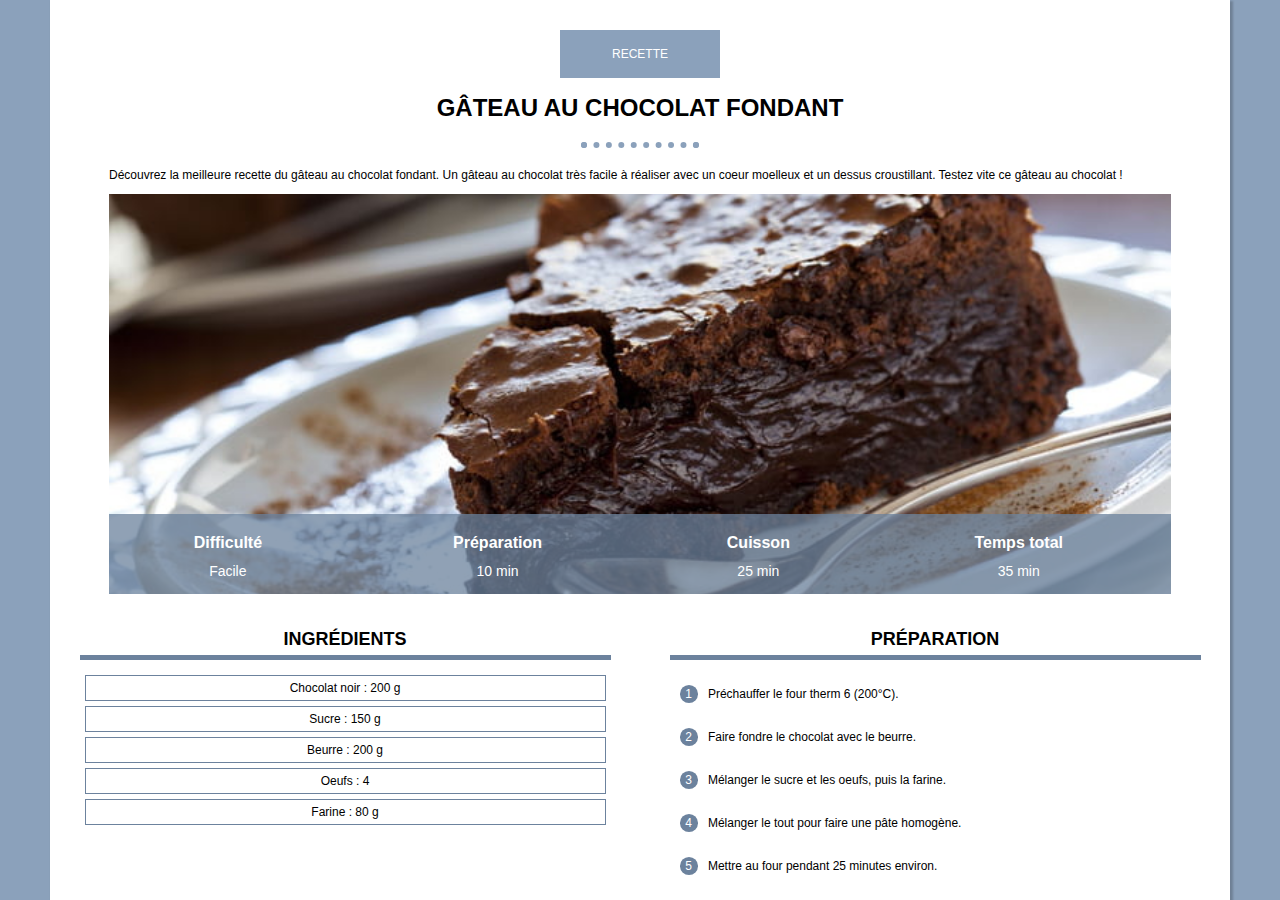
<file: index.html>
<!DOCTYPE html>
<html lang="fr">
    <head>
        <title>Gateau au chocolat</title>
        <meta charset="UTF-8">
        <meta name="viewport" content="width=device-width, initial-scale=1.0">
        <link rel="stylesheet" href="css/style.css">
    </head>
    <body>
        <div id="conteneur">
            <div id="description">
                <div id="categorie">
                    <p>Recette</p>
                </div>
                <div id="entete">
                    <h1>Gâteau au chocolat fondant</h1>
                    <hr>
                    <p>Découvrez la meilleure recette du gâteau au chocolat fondant. Un gâteau au chocolat très facile à réaliser avec un coeur moelleux et un dessus croustillant. Testez vite ce gâteau au chocolat !</p>   
                </div>
                <div id="recette">
                    <img src="img/gateau.jpg" alt="Photo gateau chocolat">
                    <table>
                        <tr>
                            <th>Difficulté</th>
                            <th>Préparation</th>
                            <th>Cuisson</th>
                            <th>Temps total</th>
                        </tr>
                        <tr>
                            <td>Facile</td>
                            <td>10 min</td>
                            <td>25 min</td>
                            <td>35 min</td>
                        </tr>
                    </table>
                </div>
            </div>
            <div class="col colonne1">
                <h2>Ingrédients</h2>
                <ul>
                    <li>Chocolat noir : 200 g</li>
                    <li>Sucre : 150 g</li>
                    <li>Beurre : 200 g</li>
                    <li>Oeufs : 4</li>
                    <li>Farine : 80 g</li>
                </ul>
            </div>
            <div class="col colonne2">
                <h2>Préparation</h2>
                <ol>
                    <li>Préchauffer le four therm 6 (200°C).</li>
                    <li>Faire fondre le chocolat avec le beurre.</li>
                    <li>Mélanger le sucre et les oeufs, puis la farine.</li>
                    <li>Mélanger le tout pour faire une pâte homogène.</li>
                    <li>Mettre au four pendant 25 minutes environ.</li>
                </ol>
            </div>
        </div>
    </body>
</html>
</file>
<file: css/style.css>
body {
    background-color: #8BA1BB;
    font-family: Arial, Helvetica, sans-serif;
    margin: 0;
    font-size: 12px;
}
#conteneur {
    display: grid;
    grid-template-columns: 1fr;
    grid-template-rows: 1fr 1fr 1fr;
    grid-template-areas: 
                "description"
                "colonne1"
                "colonne2";

    height: 100vh;
    margin: 0 5% 0 5%;
    background-color: #fff;
    overflow: auto;
    box-shadow: 2px 2px 2px 1px rgba(0, 0, 0, 0.2);
}
#description {
    grid-area: description;
    margin: 0px 5% 0 5%;

}
.colonne1 {
    grid-area: colonne1;
}
.colonne2 {
    grid-area: colonne2;
}
#categorie {
    width: 150px;
    padding: 5px;
    text-align: center;
    margin: 30px auto 0 auto;
    background-color: #8BA1BB;
    color: #fff;
    text-transform: uppercase;
}
#entete {
    text-align: center;
}
#entete p {
    text-align: justify;
}
#entete h1 {
    text-transform: uppercase;
}
hr {
    border: dotted #8BA1BB 6px;
    width: 10%;
    border-bottom: none;
    margin: 20px auto;
}
#recette {
    position: relative;
}
#recette img {
    width: 100%;
    display: block;
    max-height: 400px;
    object-fit: cover;
    min-height: 200px;
    background-color: #8BA1BB;
}
table {
    position: absolute;
    bottom: 0;
    width: 100%;
    color: #fff;
    background-color: #6c829dc0;
    height: 80px;
}
table td {
    vertical-align: top;
    text-align: center;
}
table th {
    vertical-align: bottom;
    padding-bottom: 8px;
}
.col {
    margin: 20px 5% 0 5%;
}
.col h2{
    text-align: center;
    text-transform: uppercase;
    border-bottom: 5px solid #6c829d;
    padding-bottom: 5px;
}
.col ul {
    padding: 0;
    list-style-type: none;
}
.col ul li {
    text-align: center;
    border: 1px solid #6c829d;
    margin: 5px;
    padding: 5px 0;
}
.col ol {
    padding: 0;
    list-style-type: none;
    counter-reset: item;
}
.col ol li {
    counter-increment: item;
    margin-bottom: 5px;
    text-align: left;
}
.col ol li:before {
    margin: 10px;
    padding: 2px;
    content: counter(item);
    background-color: #6c829d;
    border-radius: 100%;
    color: white;
    width: 1.2em;
    text-align: center;
    display: inline-block;
}

@media only screen and (min-width: 768px) {
    #conteneur {
        grid-template-columns: 1fr 1fr;
        grid-template-rows: 1fr 1fr;
        grid-template-areas: 
                    "description description"
                    "colonne1 colonne2";
    
    }

    table td {
        font-size: 14px;
    }
    table th {
        font-size: 16px;
    }
}

@media only screen and (min-width: 1180px) {
    #conteneur {
        width: 1180px;
        margin-left: auto;
        margin-right: auto;
        grid-template-columns: 1fr 1fr;
        grid-template-rows: 1fr 1fr;
        grid-template-areas: 
                    "description description"
                    "colonne1 colonne2";
    
    }

    table td {
        font-size: 14px;
    }
    table th {
        font-size: 16px;
    }
}
</file>
